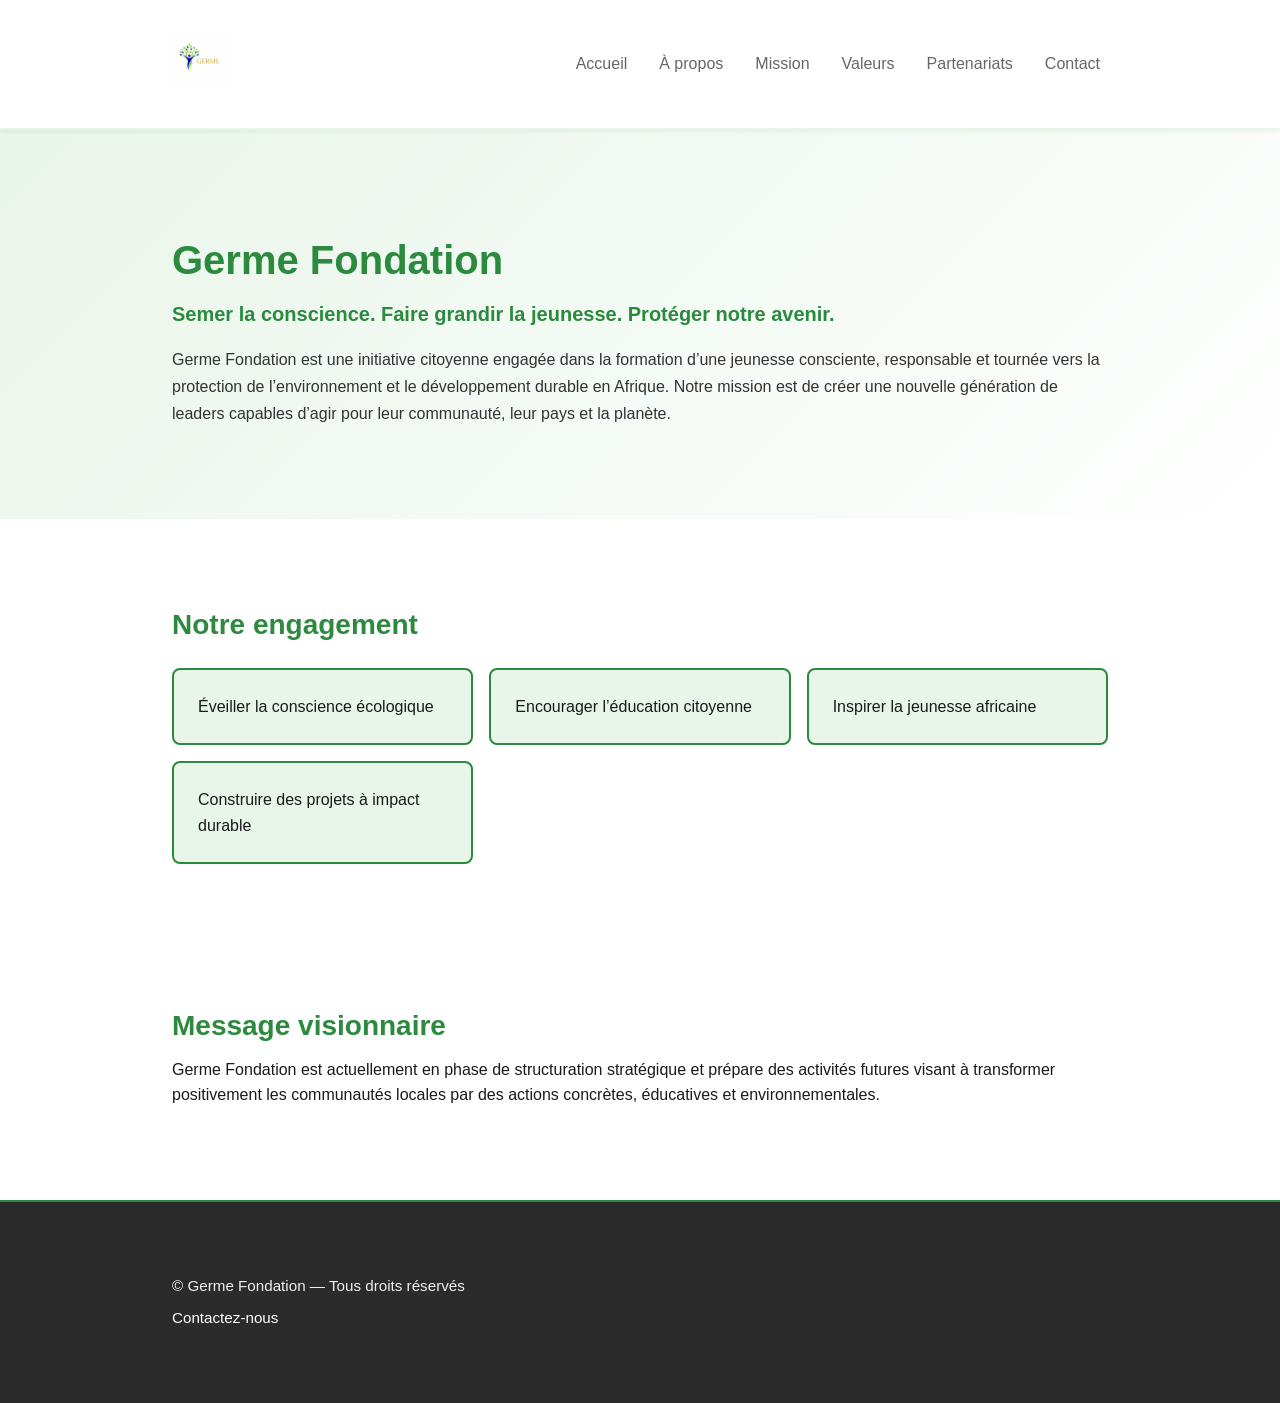
<file: index.html>
<!doctype html>
<html lang="fr">
<head>
  <meta charset="utf-8">
  <meta name="viewport" content="width=device-width, initial-scale=1, viewport-fit=cover">
  <meta name="description" content="Germe Fondation — Initiative citoyenne engagée dans la formation d'une jeunesse consciente et responsable en Afrique.">
  <meta name="theme-color" content="#2b8a3e">
  <title>Germe Fondation — Accueil</title>
  <link rel="stylesheet" href="assets/css/style.css">
</head>
<body>
  <header class="site-header">
    <div class="container">
      <a class="brand" href="index.html"><img src="logo.jpeg" alt="Germe Fondation"></a>
      <button class="menu-toggle" aria-label="Toggle menu" aria-expanded="false">
        <span></span>
        <span></span>
        <span></span>
      </button>
      <nav class="site-nav">
        <a href="index.html" aria-current="page">Accueil</a>
        <a href="about.html">À propos</a>
        <a href="mission.html">Mission</a>
        <a href="values.html">Valeurs</a>
        <a href="partenariats.html">Partenariats</a>
        <a href="contact.html">Contact</a>
      </nav>
    </div>
  </header>

  <main>
    <section class="hero">
      <div class="container">
        <h1>Germe Fondation</h1>
        <p class="lede">Semer la conscience. Faire grandir la jeunesse. Protéger notre avenir.</p>
        <p class="intro">Germe Fondation est une initiative citoyenne engagée dans la formation d’une jeunesse consciente, responsable et tournée vers la protection de l’environnement et le développement durable en Afrique. Notre mission est de créer une nouvelle génération de leaders capables d’agir pour leur communauté, leur pays et la planète.</p>
      </div>
    </section>

    <section class="commitments container">
      <h2>Notre engagement</h2>
      <ul class="grid">
        <li>Éveiller la conscience écologique</li>
        <li>Encourager l’éducation citoyenne</li>
        <li>Inspirer la jeunesse africaine</li>
        <li>Construire des projets à impact durable</li>
      </ul>
    </section>

    <section class="vision container">
      <h2>Message visionnaire</h2>
      <p>Germe Fondation est actuellement en phase de structuration stratégique et prépare des activités futures visant à transformer positivement les communautés locales par des actions concrètes, éducatives et environnementales.</p>
    </section>
  </main>

  <footer class="site-footer">
    <div class="container">
      <p>© Germe Fondation — Tous droits réservés</p>
      <p><a href="contact.html">Contactez-nous</a></p>
    </div>
  </footer>

  <script>
    const menuToggle = document.querySelector('.menu-toggle');
    const siteNav = document.querySelector('.site-nav');
    
    menuToggle.addEventListener('click', () => {
      siteNav.classList.toggle('active');
      menuToggle.classList.toggle('active');
      menuToggle.setAttribute('aria-expanded', menuToggle.getAttribute('aria-expanded') === 'true' ? 'false' : 'true');
    });
    
    // Fermer le menu quand un lien est cliqué
    siteNav.querySelectorAll('a').forEach(link => {
      link.addEventListener('click', () => {
        siteNav.classList.remove('active');
        menuToggle.classList.remove('active');
        menuToggle.setAttribute('aria-expanded', 'false');
      });
    });
  </script>
</body>
</html>
</file>
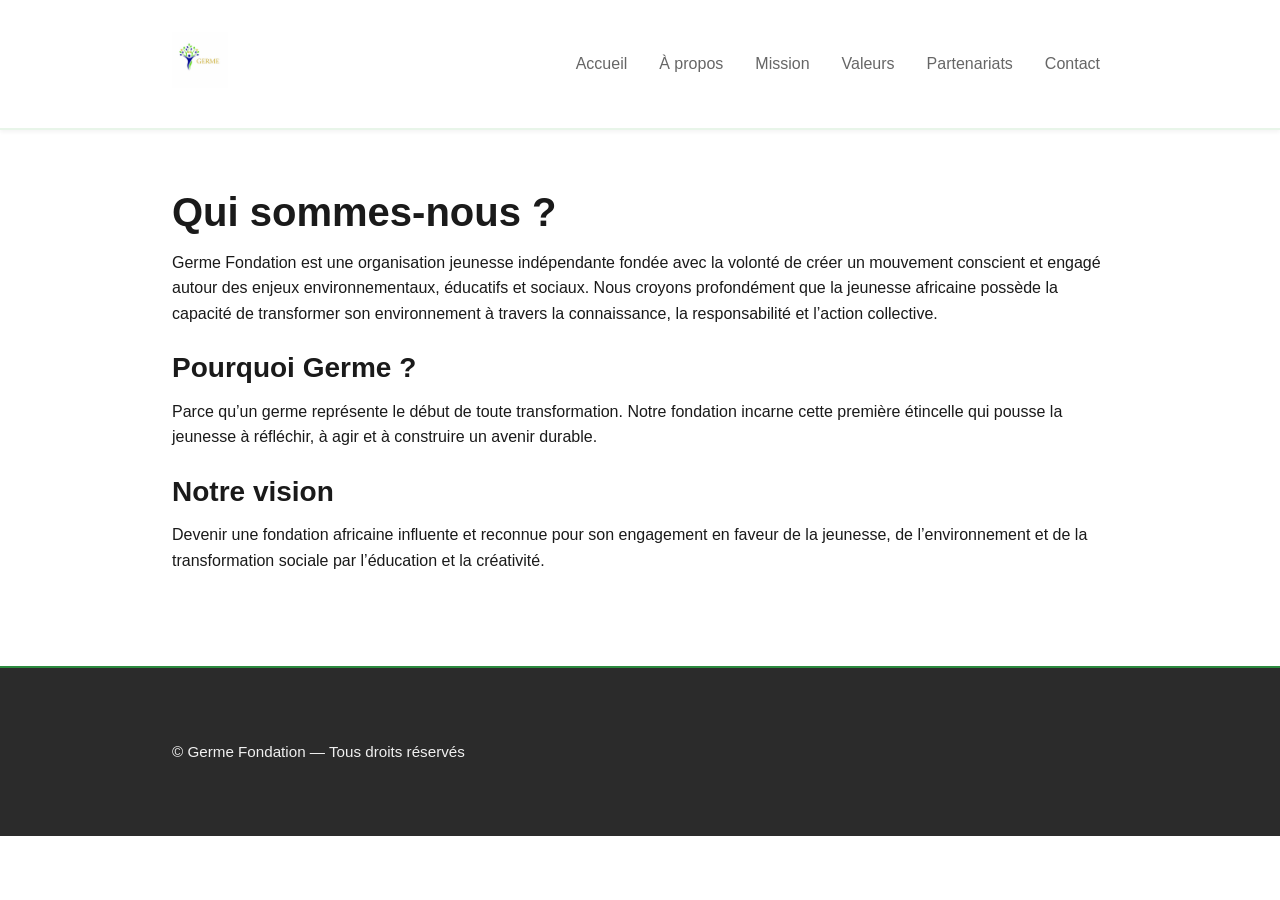
<file: about.html>
<!doctype html>
<html lang="fr">
<head>
  <meta charset="utf-8">
  <meta name="viewport" content="width=device-width, initial-scale=1, viewport-fit=cover">
  <meta name="description" content="Découvrez qui nous sommes : Germe Fondation, une organisation jeunesse engagée pour la transformation sociale et environnementale.">
  <meta name="theme-color" content="#2b8a3e">
  <title>Germe Fondation — À propos</title>
  <link rel="stylesheet" href="assets/css/style.css">
</head>
<body>
  <header class="site-header">
    <div class="container">
      <a class="brand" href="index.html"><img src="logo.jpeg" alt="Germe Fondation"></a>
      <button class="menu-toggle" aria-label="Toggle menu" aria-expanded="false">
        <span></span>
        <span></span>
        <span></span>
      </button>
      <nav class="site-nav">
        <a href="index.html">Accueil</a>
        <a href="about.html" aria-current="page">À propos</a>
        <a href="mission.html">Mission</a>
        <a href="values.html">Valeurs</a>
        <a href="partenariats.html">Partenariats</a>
        <a href="contact.html">Contact</a>
      </nav>
    </div>
  </header>

  <main class="container">
    <h1>Qui sommes-nous ?</h1>
    <p>Germe Fondation est une organisation jeunesse indépendante fondée avec la volonté de créer un mouvement conscient et engagé autour des enjeux environnementaux, éducatifs et sociaux. Nous croyons profondément que la jeunesse africaine possède la capacité de transformer son environnement à travers la connaissance, la responsabilité et l’action collective.</p>

    <h2>Pourquoi Germe ?</h2>
    <p>Parce qu’un germe représente le début de toute transformation. Notre fondation incarne cette première étincelle qui pousse la jeunesse à réfléchir, à agir et à construire un avenir durable.</p>

    <h2>Notre vision</h2>
    <p>Devenir une fondation africaine influente et reconnue pour son engagement en faveur de la jeunesse, de l’environnement et de la transformation sociale par l’éducation et la créativité.</p>
  </main>

  <footer class="site-footer">
    <div class="container">
      <p>© Germe Fondation — Tous droits réservés</p>
    </div>
  </footer>

  <script>
    const menuToggle = document.querySelector('.menu-toggle');
    const siteNav = document.querySelector('.site-nav');
    
    menuToggle.addEventListener('click', () => {
      siteNav.classList.toggle('active');
      menuToggle.classList.toggle('active');
      menuToggle.setAttribute('aria-expanded', menuToggle.getAttribute('aria-expanded') === 'true' ? 'false' : 'true');
    });
    
    // Fermer le menu quand un lien est cliqué
    siteNav.querySelectorAll('a').forEach(link => {
      link.addEventListener('click', () => {
        siteNav.classList.remove('active');
        menuToggle.classList.remove('active');
        menuToggle.setAttribute('aria-expanded', 'false');
      });
    });
  </script>
</body>
</html>
</file>
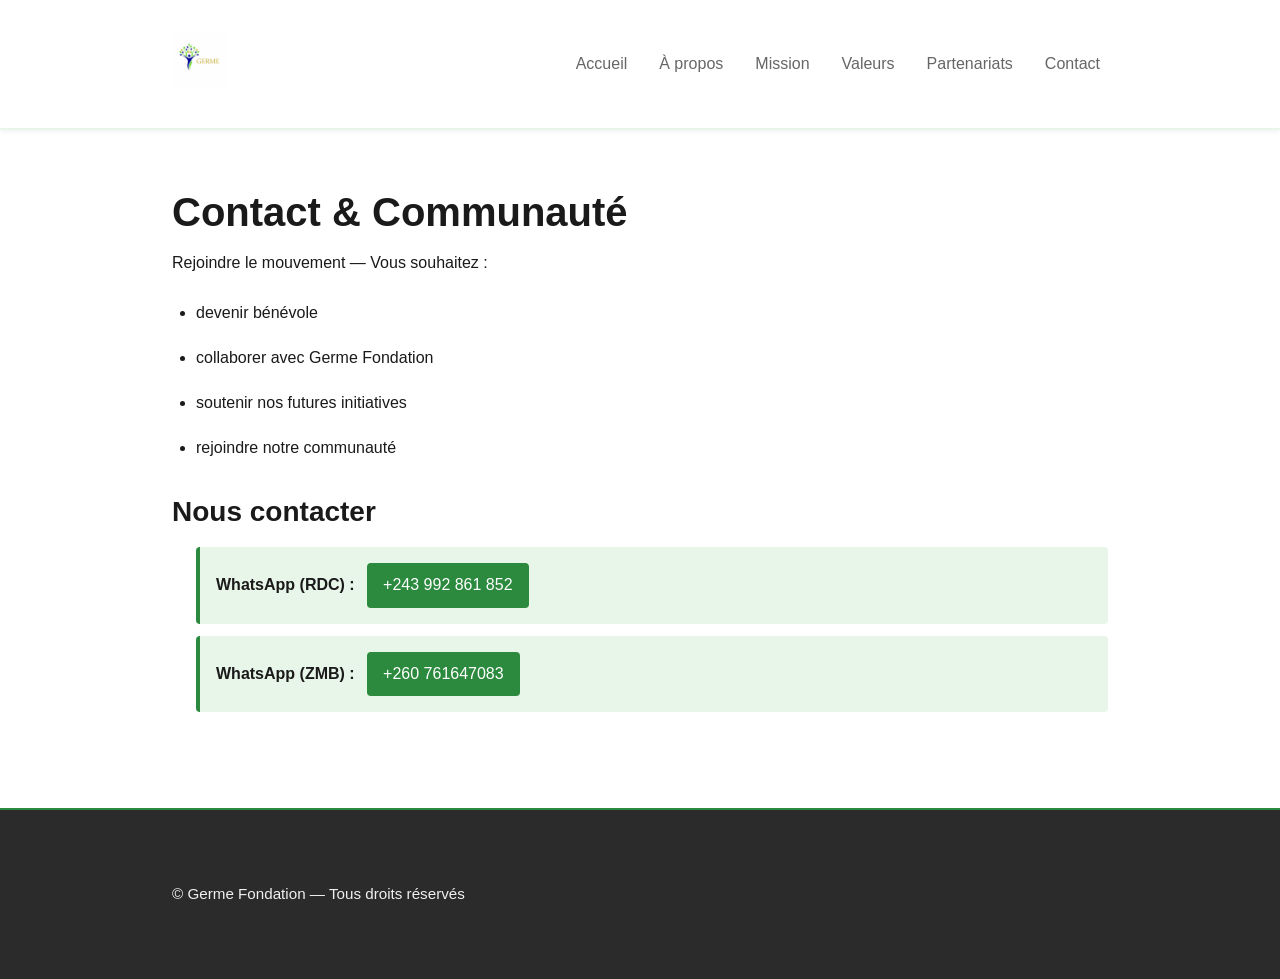
<file: contact.html>
<!doctype html>
<html lang="fr">
<head>
  <meta charset="utf-8">
  <meta name="viewport" content="width=device-width, initial-scale=1, viewport-fit=cover">
  <meta name="description" content="Contactez Germe Fondation — Rejoignez le mouvement, devenez bénévole ou collaborez avec nous.">
  <meta name="theme-color" content="#2b8a3e">
  <title>Germe Fondation — Contact</title>
  <link rel="stylesheet" href="assets/css/style.css">
</head>
<body>
  <header class="site-header">
    <div class="container">
      <a class="brand" href="index.html"><img src="logo.jpeg" alt="Germe Fondation"></a>
      <button class="menu-toggle" aria-label="Toggle menu" aria-expanded="false">
        <span></span>
        <span></span>
        <span></span>
      </button>
      <nav class="site-nav">
        <a href="index.html">Accueil</a>
        <a href="about.html">À propos</a>
        <a href="mission.html">Mission</a>
        <a href="values.html">Valeurs</a>
        <a href="partenariats.html">Partenariats</a>
        <a href="contact.html" aria-current="page">Contact</a>
      </nav>
    </div>
  </header>

  <main class="container contact-page">
    <h1>Contact & Communauté</h1>
    <p>Rejoindre le mouvement — Vous souhaitez :</p>
    <ul>
      <li>devenir bénévole</li>
      <li>collaborer avec Germe Fondation</li>
      <li>soutenir nos futures initiatives</li>
      <li>rejoindre notre communauté</li>
    </ul>

    <h2>Nous contacter</h2>
    <ul class="contact-list">
      <li><strong>WhatsApp (RDC) :</strong> <a href="https://wa.me/243992861852" target="_blank" rel="noopener">+243 992 861 852</a></li>
      <li><strong>WhatsApp (ZMB) :</strong> <a href="https://wa.me/260761647083" target="_blank" rel="noopener">+260 761647083</a></li>
    </ul>

  </main>

  <footer class="site-footer">
    <div class="container">
      <p>© Germe Fondation — Tous droits réservés</p>
    </div>
  </footer>

  <script>
    const menuToggle = document.querySelector('.menu-toggle');
    const siteNav = document.querySelector('.site-nav');
    
    menuToggle.addEventListener('click', () => {
      siteNav.classList.toggle('active');
      menuToggle.classList.toggle('active');
      menuToggle.setAttribute('aria-expanded', menuToggle.getAttribute('aria-expanded') === 'true' ? 'false' : 'true');
    });
    
    // Fermer le menu quand un lien est cliqué
    siteNav.querySelectorAll('a').forEach(link => {
      link.addEventListener('click', () => {
        siteNav.classList.remove('active');
        menuToggle.classList.remove('active');
        menuToggle.setAttribute('aria-expanded', 'false');
      });
    });
  </script>
</body>
</html>
</file>
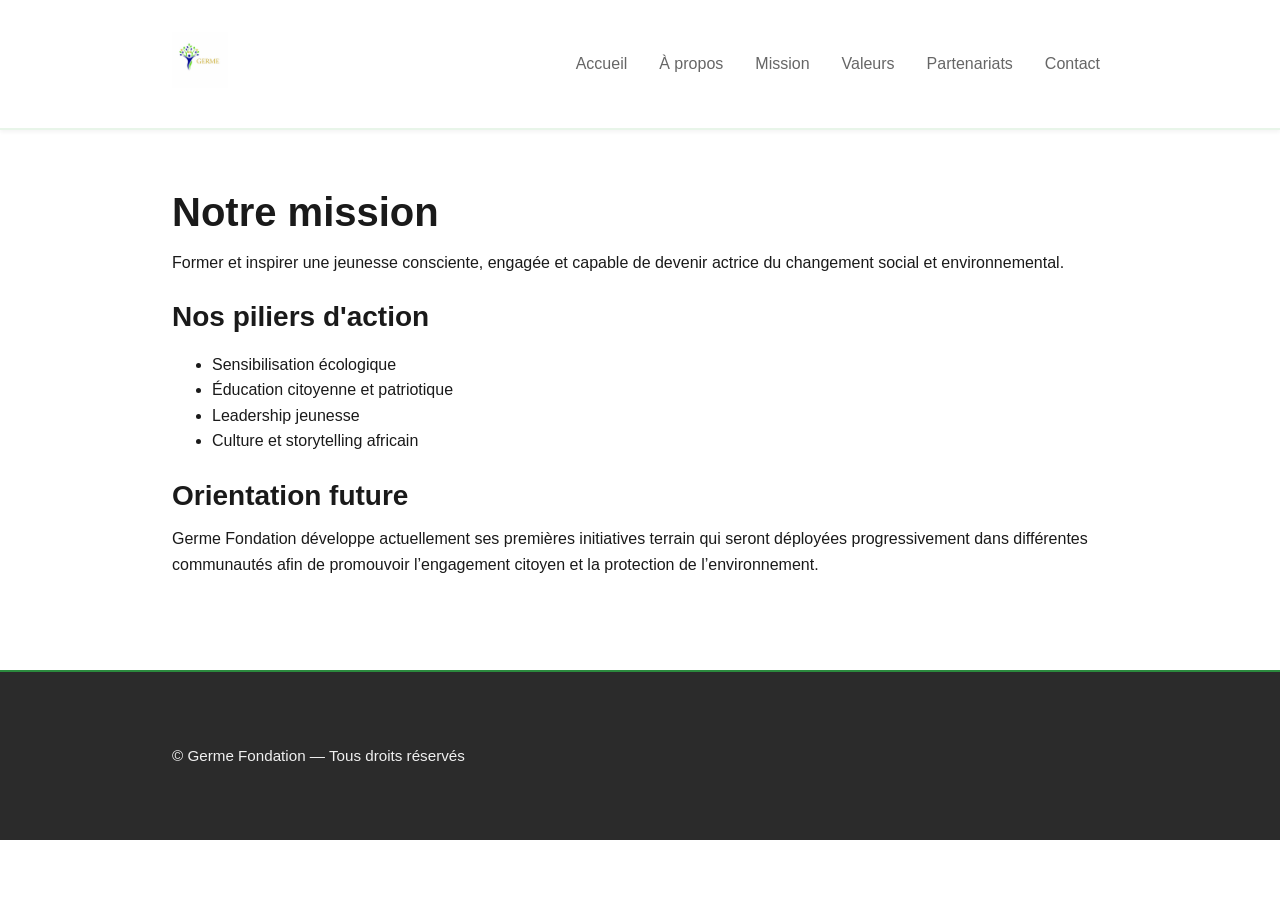
<file: mission.html>
<!doctype html>
<html lang="fr">
<head>
  <meta charset="utf-8">
  <meta name="viewport" content="width=device-width, initial-scale=1, viewport-fit=cover">
  <meta name="description" content="Notre mission : former et inspirer une jeunesse consciente, engagée et actrice du changement social et environnemental.">
  <meta name="theme-color" content="#2b8a3e">
  <title>Germe Fondation — Notre mission</title>
  <link rel="stylesheet" href="assets/css/style.css">
</head>
<body>
  <header class="site-header">
    <div class="container">
      <a class="brand" href="index.html"><img src="logo.jpeg" alt="Germe Fondation"></a>
      <button class="menu-toggle" aria-label="Toggle menu" aria-expanded="false">
        <span></span>
        <span></span>
        <span></span>
      </button>
      <nav class="site-nav">
        <a href="index.html">Accueil</a>
        <a href="about.html">À propos</a>
        <a href="mission.html" aria-current="page">Mission</a>
        <a href="values.html">Valeurs</a>
        <a href="partenariats.html">Partenariats</a>
        <a href="contact.html">Contact</a>
      </nav>
    </div>
  </header>

  <main class="container">
    <h1>Notre mission</h1>
    <p>Former et inspirer une jeunesse consciente, engagée et capable de devenir actrice du changement social et environnemental.</p>

    <h2>Nos piliers d'action</h2>
    <ul>
      <li>Sensibilisation écologique</li>
      <li>Éducation citoyenne et patriotique</li>
      <li>Leadership jeunesse</li>
      <li>Culture et storytelling africain</li>
    </ul>

    <h2>Orientation future</h2>
    <p>Germe Fondation développe actuellement ses premières initiatives terrain qui seront déployées progressivement dans différentes communautés afin de promouvoir l’engagement citoyen et la protection de l’environnement.</p>
  </main>

  <footer class="site-footer">
    <div class="container">
      <p>© Germe Fondation — Tous droits réservés</p>
    </div>
  </footer>

  <script>
    const menuToggle = document.querySelector('.menu-toggle');
    const siteNav = document.querySelector('.site-nav');
    
    menuToggle.addEventListener('click', () => {
      siteNav.classList.toggle('active');
      menuToggle.classList.toggle('active');
      menuToggle.setAttribute('aria-expanded', menuToggle.getAttribute('aria-expanded') === 'true' ? 'false' : 'true');
    });
    
    // Fermer le menu quand un lien est cliqué
    siteNav.querySelectorAll('a').forEach(link => {
      link.addEventListener('click', () => {
        siteNav.classList.remove('active');
        menuToggle.classList.remove('active');
        menuToggle.setAttribute('aria-expanded', 'false');
      });
    });
  </script>
</body>
</html>
</file>
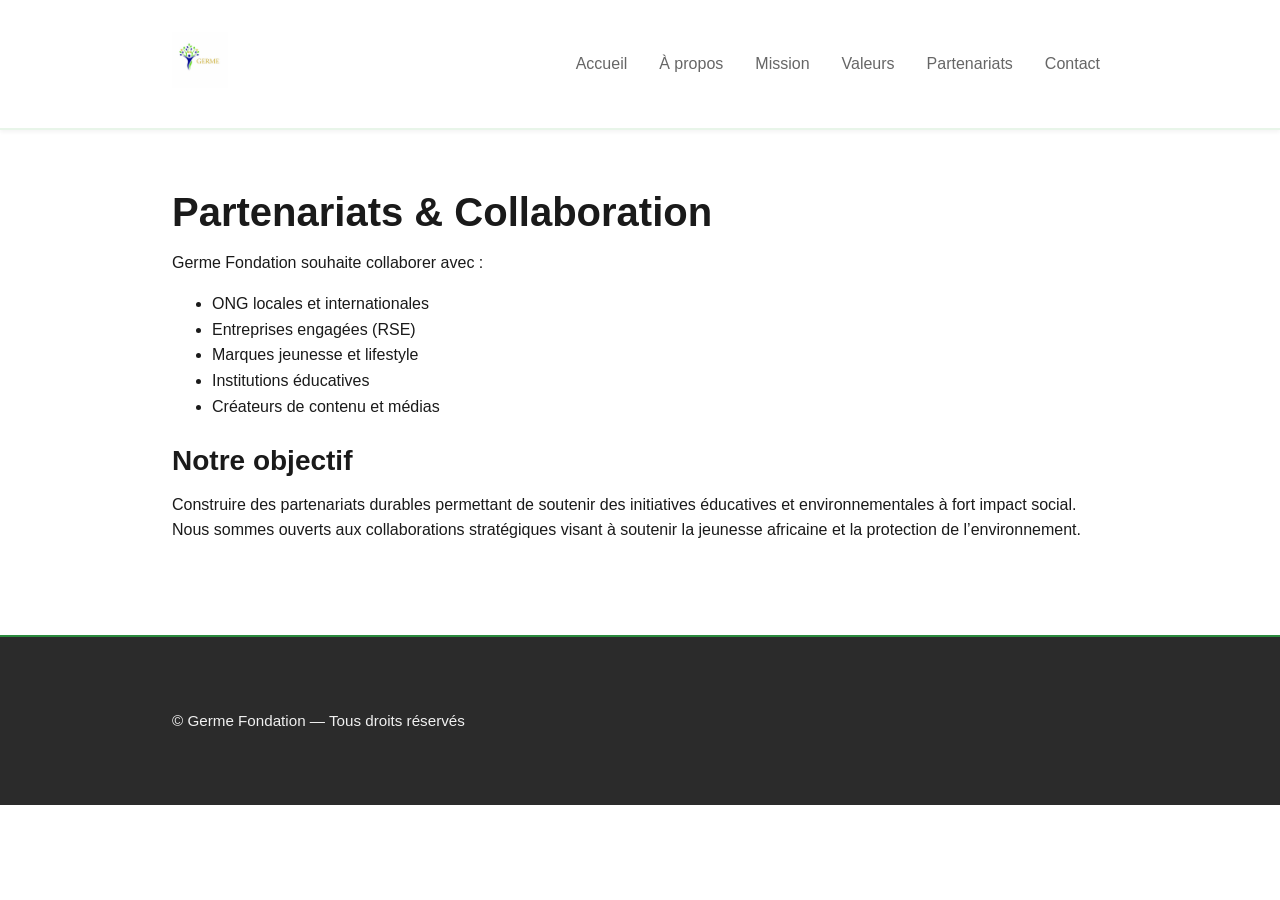
<file: partenariats.html>
<!doctype html>
<html lang="fr">
<head>
  <meta charset="utf-8">
  <meta name="viewport" content="width=device-width, initial-scale=1, viewport-fit=cover">
  <meta name="description" content="Partenariats et collaborations — Germe Fondation œuvre avec ONG, entreprises et institutions pour l'impact social en Afrique.">
  <meta name="theme-color" content="#2b8a3e">
  <title>Germe Fondation — Partenariats</title>
  <link rel="stylesheet" href="assets/css/style.css">
</head>
<body>
  <header class="site-header">
    <div class="container">
      <a class="brand" href="index.html"><img src="logo.jpeg" alt="Germe Fondation"></a>
      <button class="menu-toggle" aria-label="Toggle menu" aria-expanded="false">
        <span></span>
        <span></span>
        <span></span>
      </button>
      <nav class="site-nav">
        <a href="index.html">Accueil</a>
        <a href="about.html">À propos</a>
        <a href="mission.html">Mission</a>
        <a href="values.html">Valeurs</a>
        <a href="partenariats.html" aria-current="page">Partenariats</a>
        <a href="contact.html">Contact</a>
      </nav>
    </div>
  </header>

  <main class="container">
    <h1>Partenariats & Collaboration</h1>
    <p>Germe Fondation souhaite collaborer avec :</p>
    <ul>
      <li>ONG locales et internationales</li>
      <li>Entreprises engagées (RSE)</li>
      <li>Marques jeunesse et lifestyle</li>
      <li>Institutions éducatives</li>
      <li>Créateurs de contenu et médias</li>
    </ul>

    <h2>Notre objectif</h2>
    <p>Construire des partenariats durables permettant de soutenir des initiatives éducatives et environnementales à fort impact social. Nous sommes ouverts aux collaborations stratégiques visant à soutenir la jeunesse africaine et la protection de l’environnement.</p>
  </main>

  <footer class="site-footer">
    <div class="container">
      <p>© Germe Fondation — Tous droits réservés</p>
    </div>
  </footer>

  <script>
    const menuToggle = document.querySelector('.menu-toggle');
    const siteNav = document.querySelector('.site-nav');
    
    menuToggle.addEventListener('click', () => {
      siteNav.classList.toggle('active');
      menuToggle.classList.toggle('active');
      menuToggle.setAttribute('aria-expanded', menuToggle.getAttribute('aria-expanded') === 'true' ? 'false' : 'true');
    });
    
    // Fermer le menu quand un lien est cliqué
    siteNav.querySelectorAll('a').forEach(link => {
      link.addEventListener('click', () => {
        siteNav.classList.remove('active');
        menuToggle.classList.remove('active');
        menuToggle.setAttribute('aria-expanded', 'false');
      });
    });
  </script>
</body>
</html>
</file>
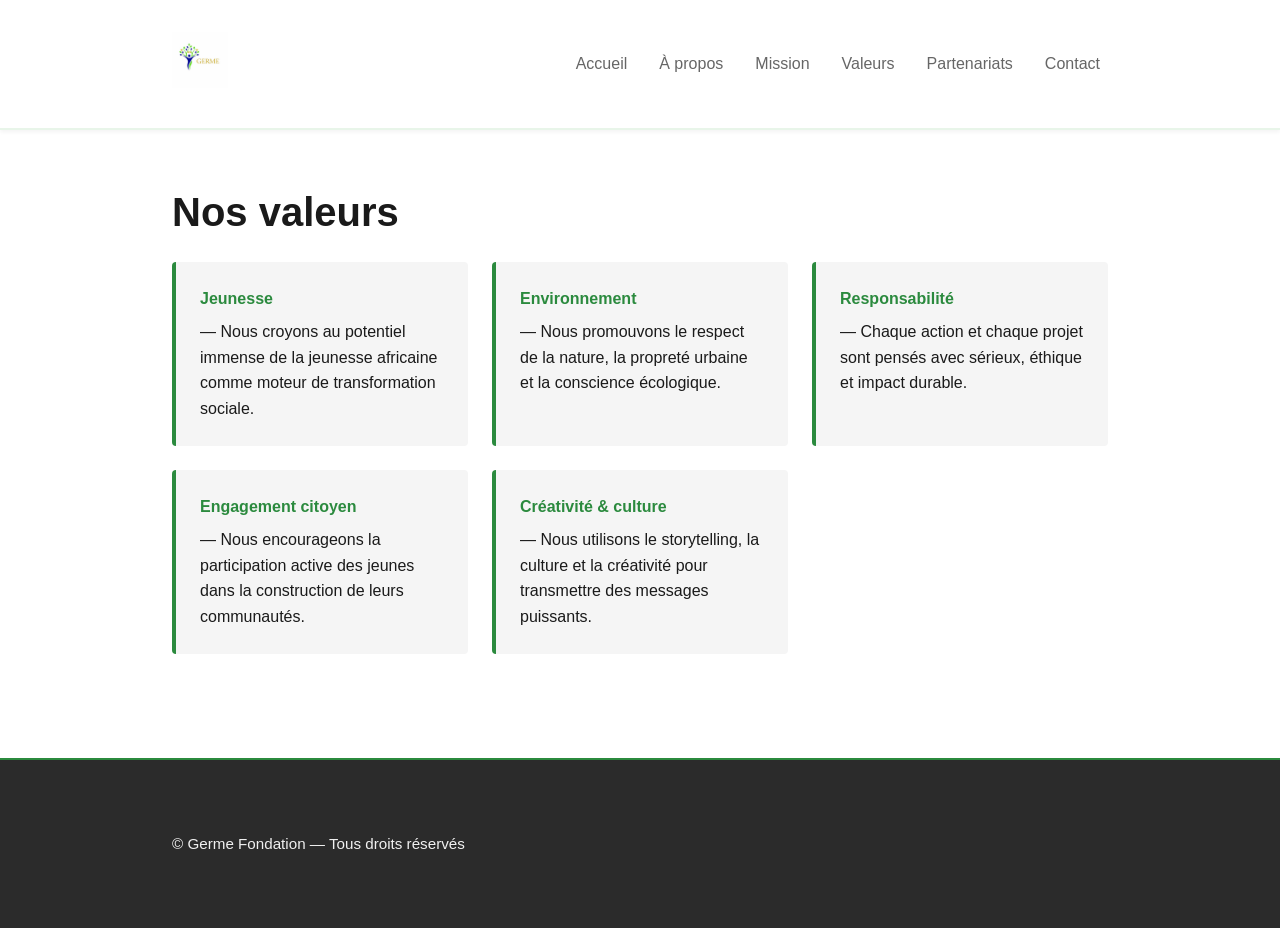
<file: values.html>
<!doctype html>
<html lang="fr">
<head>
  <meta charset="utf-8">
  <meta name="viewport" content="width=device-width, initial-scale=1, viewport-fit=cover">
  <meta name="description" content="Les valeurs fondamentales de Germe Fondation : jeunesse, environnement, responsabilité et engagement citoyen.">
  <meta name="theme-color" content="#2b8a3e">
  <title>Germe Fondation — Valeurs</title>
  <link rel="stylesheet" href="assets/css/style.css">
</head>
<body>
  <header class="site-header">
    <div class="container">
      <a class="brand" href="index.html"><img src="logo.jpeg" alt="Germe Fondation"></a>
      <button class="menu-toggle" aria-label="Toggle menu" aria-expanded="false">
        <span></span>
        <span></span>
        <span></span>
      </button>
      <nav class="site-nav">
        <a href="index.html">Accueil</a>
        <a href="about.html">À propos</a>
        <a href="mission.html">Mission</a>
        <a href="values.html" aria-current="page">Valeurs</a>
        <a href="partenariats.html">Partenariats</a>
        <a href="contact.html">Contact</a>
      </nav>
    </div>
  </header>

  <main class="container">
    <h1>Nos valeurs</h1>
    <ul class="values-list">
      <li><strong>Jeunesse</strong> — Nous croyons au potentiel immense de la jeunesse africaine comme moteur de transformation sociale.</li>
      <li><strong>Environnement</strong> — Nous promouvons le respect de la nature, la propreté urbaine et la conscience écologique.</li>
      <li><strong>Responsabilité</strong> — Chaque action et chaque projet sont pensés avec sérieux, éthique et impact durable.</li>
      <li><strong>Engagement citoyen</strong> — Nous encourageons la participation active des jeunes dans la construction de leurs communautés.</li>
      <li><strong>Créativité & culture</strong> — Nous utilisons le storytelling, la culture et la créativité pour transmettre des messages puissants.</li>
    </ul>
  </main>

  <footer class="site-footer">
    <div class="container">
      <p>© Germe Fondation — Tous droits réservés</p>
    </div>
  </footer>

  <script>
    const menuToggle = document.querySelector('.menu-toggle');
    const siteNav = document.querySelector('.site-nav');
    
    menuToggle.addEventListener('click', () => {
      siteNav.classList.toggle('active');
      menuToggle.classList.toggle('active');
      menuToggle.setAttribute('aria-expanded', menuToggle.getAttribute('aria-expanded') === 'true' ? 'false' : 'true');
    });
    
    // Fermer le menu quand un lien est cliqué
    siteNav.querySelectorAll('a').forEach(link => {
      link.addEventListener('click', () => {
        siteNav.classList.remove('active');
        menuToggle.classList.remove('active');
        menuToggle.setAttribute('aria-expanded', 'false');
      });
    });
  </script>
</body>
</html>
</file>
<file: assets/css/style.css>
/* Germe Fondation — Responsive & Accessible */
:root {
  --accent: #2b8a3e;
  --light-accent: #e8f5e9;
  --muted: #666;
  --text-dark: #1a1a1a;
  --border: #ddd;
  --gray-bg: #f5f5f5;
}

* {
  box-sizing: border-box;
}

html {
  scroll-behavior: smooth;
  font-size: 16px;
}

body {
  font-family: -apple-system, BlinkMacSystemFont, 'Segoe UI', Roboto, Oxygen, Ubuntu, Cantarell, sans-serif;
  line-height: 1.6;
  color: var(--text-dark);
  margin: 0;
  background: #fff;
}

h1, h2, h3 {
  margin-top: 1.5rem;
  margin-bottom: 0.75rem;
  line-height: 1.3;
  color: var(--text-dark);
}

h1 {
  font-size: clamp(1.75rem, 5vw, 2.5rem);
}

h2 {
  font-size: clamp(1.25rem, 4vw, 1.75rem);
}

p {
  margin: 0.75rem 0;
}

a {
  color: var(--accent);
  text-decoration: none;
  transition: color 0.2s ease;
}

a:hover, a:focus {
  color: #1f6430;
  text-decoration: underline;
}

a:focus {
  outline: 2px solid var(--accent);
  outline-offset: 2px;
}

code {
  background: #f5f5f5;
  padding: 0.2rem 0.4rem;
  border-radius: 3px;
  font-family: 'Courier New', monospace;
  font-size: 0.9em;
}

/* Layout */
.container {
  max-width: 1000px;
  margin: 0 auto;
  padding: clamp(1rem, 5vw, 2rem);
}

/* Header */
.site-header {
  background: #fff;
  border-bottom: 2px solid var(--light-accent);
  position: sticky;
  top: 0;
  z-index: 100;
  box-shadow: 0 2px 4px rgba(0,0,0,0.05);
}

.site-header .container {
  display: flex;
  align-items: center;
  justify-content: space-between;
  gap: 1rem;
}

.brand img {
  height: clamp(40px, 8vw, 56px);
  width: auto;
}

nav {
  display: flex;
  flex-wrap: wrap;
  gap: clamp(0.5rem, 2vw, 1rem);
  align-items: center;
}

.menu-toggle {
  display: none;
  flex-direction: column;
  background: none;
  border: none;
  cursor: pointer;
  padding: 0.5rem;
  gap: 0.375rem;
}

.menu-toggle span {
  width: 24px;
  height: 3px;
  background: var(--text-dark);
  border-radius: 2px;
  transition: all 0.3s ease;
}

.menu-toggle.active span:nth-child(1) {
  transform: rotate(45deg) translate(8px, 8px);
}

.menu-toggle.active span:nth-child(2) {
  opacity: 0;
}

.menu-toggle.active span:nth-child(3) {
  transform: rotate(-45deg) translate(7px, -7px);
}

.site-nav {
  display: flex;
  flex-wrap: wrap;
  gap: clamp(0.5rem, 2vw, 1rem);
  align-items: center;
}

nav a {
  display: flex;
  align-items: center;
  padding: 0.5rem;
  color: var(--muted);
  font-weight: 500;
  font-size: clamp(0.875rem, 2vw, 1rem);
  min-height: 44px;
  min-width: 44px;
  text-align: center;
}

nav a:hover, nav a:focus {
  color: var(--accent);
}

/* Hero */
.hero {
  background: linear-gradient(135deg, var(--light-accent) 0%, #fff 100%);
  padding: clamp(2rem, 5vw, 3rem) 0;
}

.hero h1 {
  color: var(--accent);
  margin-bottom: 0.5rem;
}

.lede {
  font-size: clamp(1rem, 2vw, 1.25rem);
  font-weight: 600;
  color: var(--accent);
  margin-top: 0.75rem;
  margin-bottom: 1rem;
}

.intro {
  color: #333;
  font-size: 1rem;
  line-height: 1.7;
}

/* Sections */
.commitments, .vision {
  margin-top: 2rem;
}

.commitments h2, .vision h2 {
  color: var(--accent);
}

/* Grid */
.grid {
  list-style: none;
  padding: 0;
  display: grid;
  grid-template-columns: repeat(auto-fit, minmax(clamp(150px, 45vw, 250px), 1fr));
  gap: 1rem;
  margin: 1.5rem 0;
}

.grid li {
  background: var(--light-accent);
  padding: clamp(1rem, 3vw, 1.5rem);
  border-radius: 8px;
  border: 2px solid var(--accent);
  transition: transform 0.2s ease, box-shadow 0.2s ease;
  color: var(--text-dark);
  font-weight: 500;
}

.grid li:hover, .grid li:focus-within {
  transform: translateY(-2px);
  box-shadow: 0 4px 12px rgba(43, 138, 62, 0.2);
}

/* Values */
.values-list {
  list-style: none;
  padding: 0;
  display: grid;
  grid-template-columns: repeat(auto-fit, minmax(250px, 1fr));
  gap: 1.5rem;
  margin: 1.5rem 0;
}

.values-list li {
  padding: 1.5rem;
  background: var(--gray-bg);
  border-left: 4px solid var(--accent);
  border-radius: 4px;
  transition: background 0.2s ease;
}

.values-list li:hover {
  background: var(--light-accent);
}

.values-list strong {
  color: var(--accent);
  display: block;
  margin-bottom: 0.5rem;
}

.contact-page ul {
  padding-left: 1.5rem;
}

.contact-page li {
  padding: 0.5rem 0;
  line-height: 1.8;
}

.contact-list {
  list-style: none;
  padding: 0;
}

.contact-list li {
  padding: 1rem;
  background: var(--light-accent);
  border-left: 4px solid var(--accent);
  margin: 0.75rem 0;
  border-radius: 4px;
}

.contact-list a {
  display: inline-block;
  padding: 0.5rem 1rem;
  background: var(--accent);
  color: white;
  border-radius: 4px;
  font-weight: 500;
  margin-left: 0.5rem;
}

.contact-list a:hover {
  background: #1f6430;
  text-decoration: none;
}

.note {
  margin-top: 1.5rem;
  padding: 1rem;
  background: #fff3cd;
  border-left: 4px solid #ff9800;
  border-radius: 4px;
  color: #856404;
  font-size: 0.9rem;
}

/* Footer */
.site-footer {
  background: #2b2b2b;
  color: #f0f0f0;
  padding: clamp(1.5rem, 5vw, 2rem) 0;
  margin-top: clamp(2rem, 5vw, 3rem);
  border-top: 2px solid var(--accent);
}

.site-footer p {
  margin: 0.5rem 0;
  font-size: 0.95rem;
}

.site-footer a {
  color: #fff;
  font-weight: 500;
}

.site-footer a:hover {
  color: var(--accent);
}

/* Responsive Design */
@media (max-width: 768px) {
  .site-header .container {
    flex-wrap: wrap;
    padding: 1rem;
  }

  .menu-toggle {
    display: flex;
  }

  .site-nav {
    position: absolute;
    top: 100%;
    left: 0;
    right: 0;
    background: white;
    flex-direction: column;
    width: 100%;
    padding: 1rem;
    border-top: 2px solid var(--light-accent);
    gap: 0;
    display: none;
    box-shadow: 0 4px 12px rgba(0,0,0,0.1);
  }

  .site-nav.active {
    display: flex;
  }

  .site-nav a {
    width: 100%;
    padding: 0.75rem 1rem;
    border-bottom: 1px solid var(--light-accent);
    text-align: left;
    min-height: auto;
    font-size: 1rem;
  }

  .site-nav a:last-child {
    border-bottom: none;
  }

  .site-header {
    position: relative;
  }}

@media (max-width: 480px) {
  .site-header .container {
    padding: 0.75rem;
  }

  .brand img {
    height: 40px;
  }

  .menu-toggle {
    padding: 0.375rem;
  }

  .menu-toggle span {
    width: 20px;
    height: 2.5px;
  }

  .site-nav {
    padding: 0.5rem 0;
  }

  .site-nav a {
    padding: 0.5rem 1rem;
    font-size: 0.95rem;
  }

  .hero {
    padding: 1.5rem 0;
  }

  h1 {
    font-size: 1.5rem;
  }

  h2 {
    font-size: 1.1rem;
  }

  .lede {
    font-size: 0.95rem;
  }

  .intro {
    font-size: 0.95rem;
  }

  .grid, .values-list {
    grid-template-columns: 1fr;
    gap: 0.5rem;
  }

  .container {
    padding: 1rem;
  }
}
</file>
